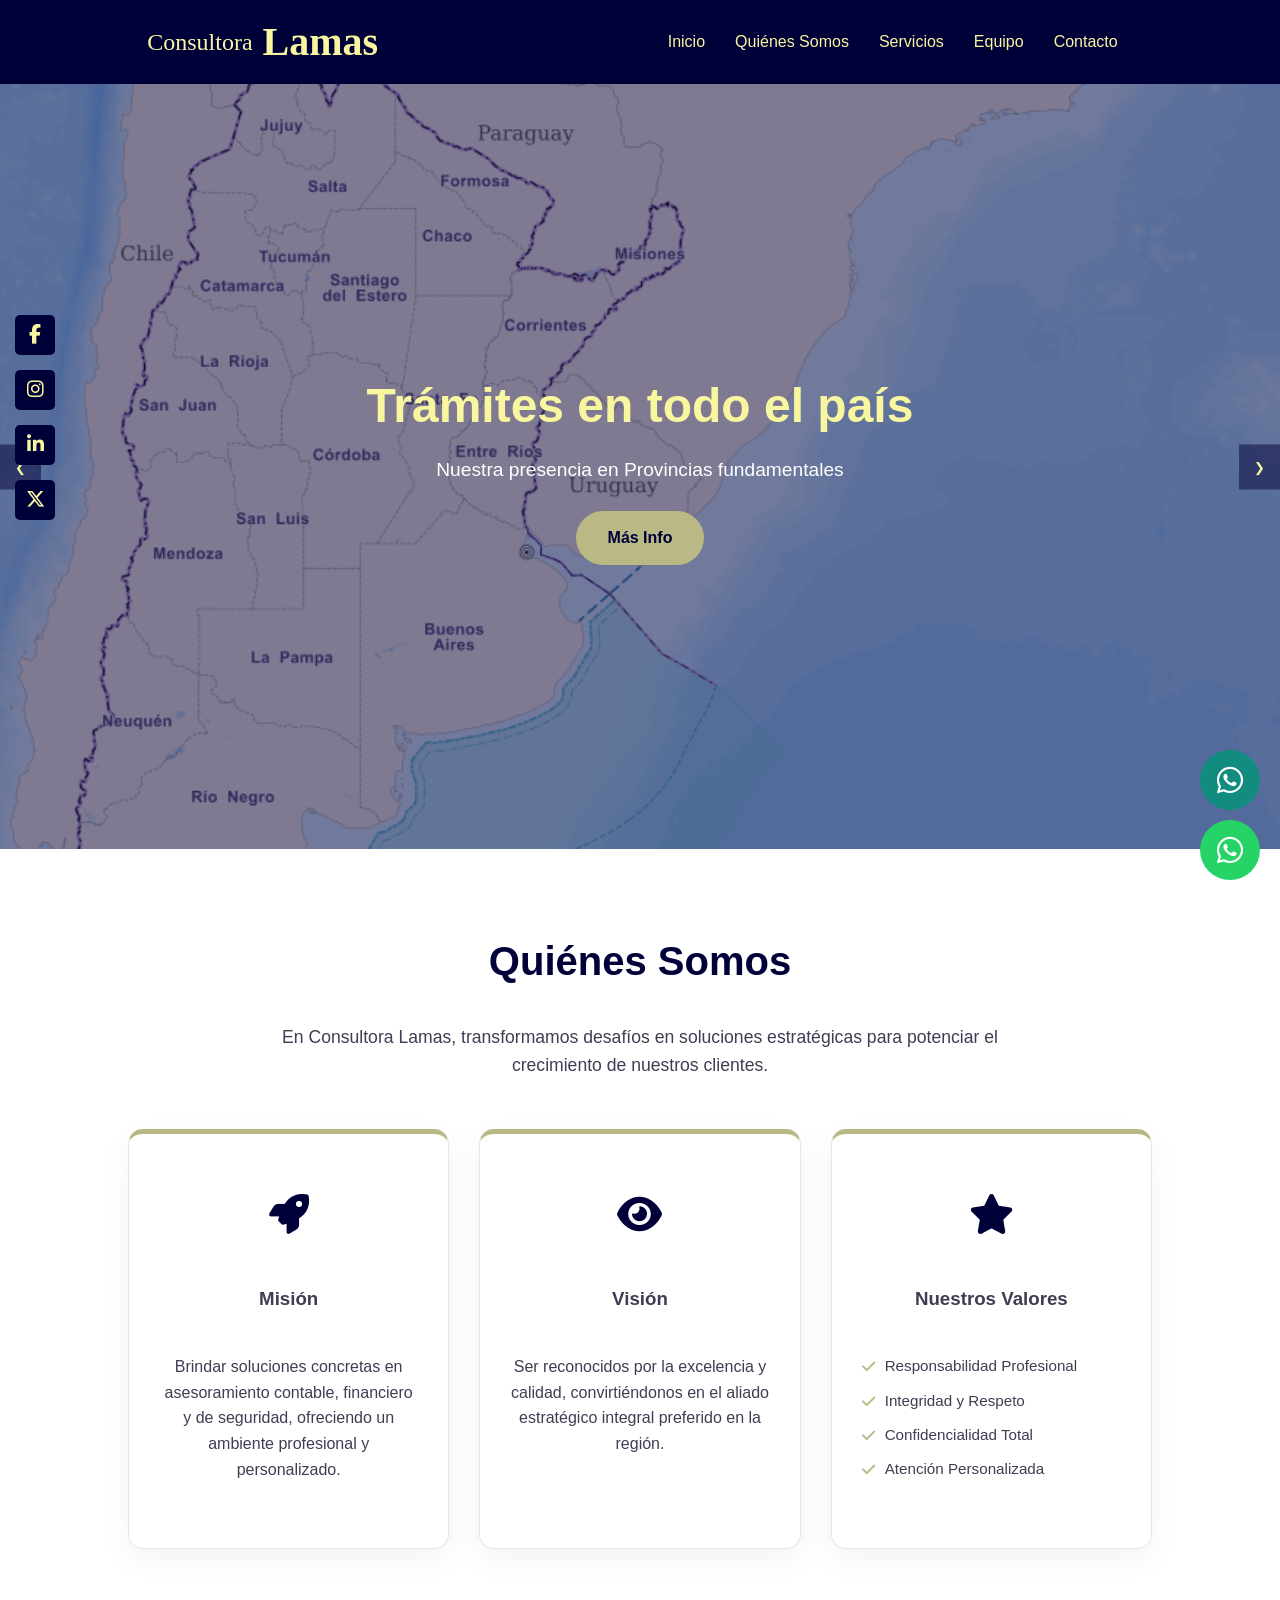
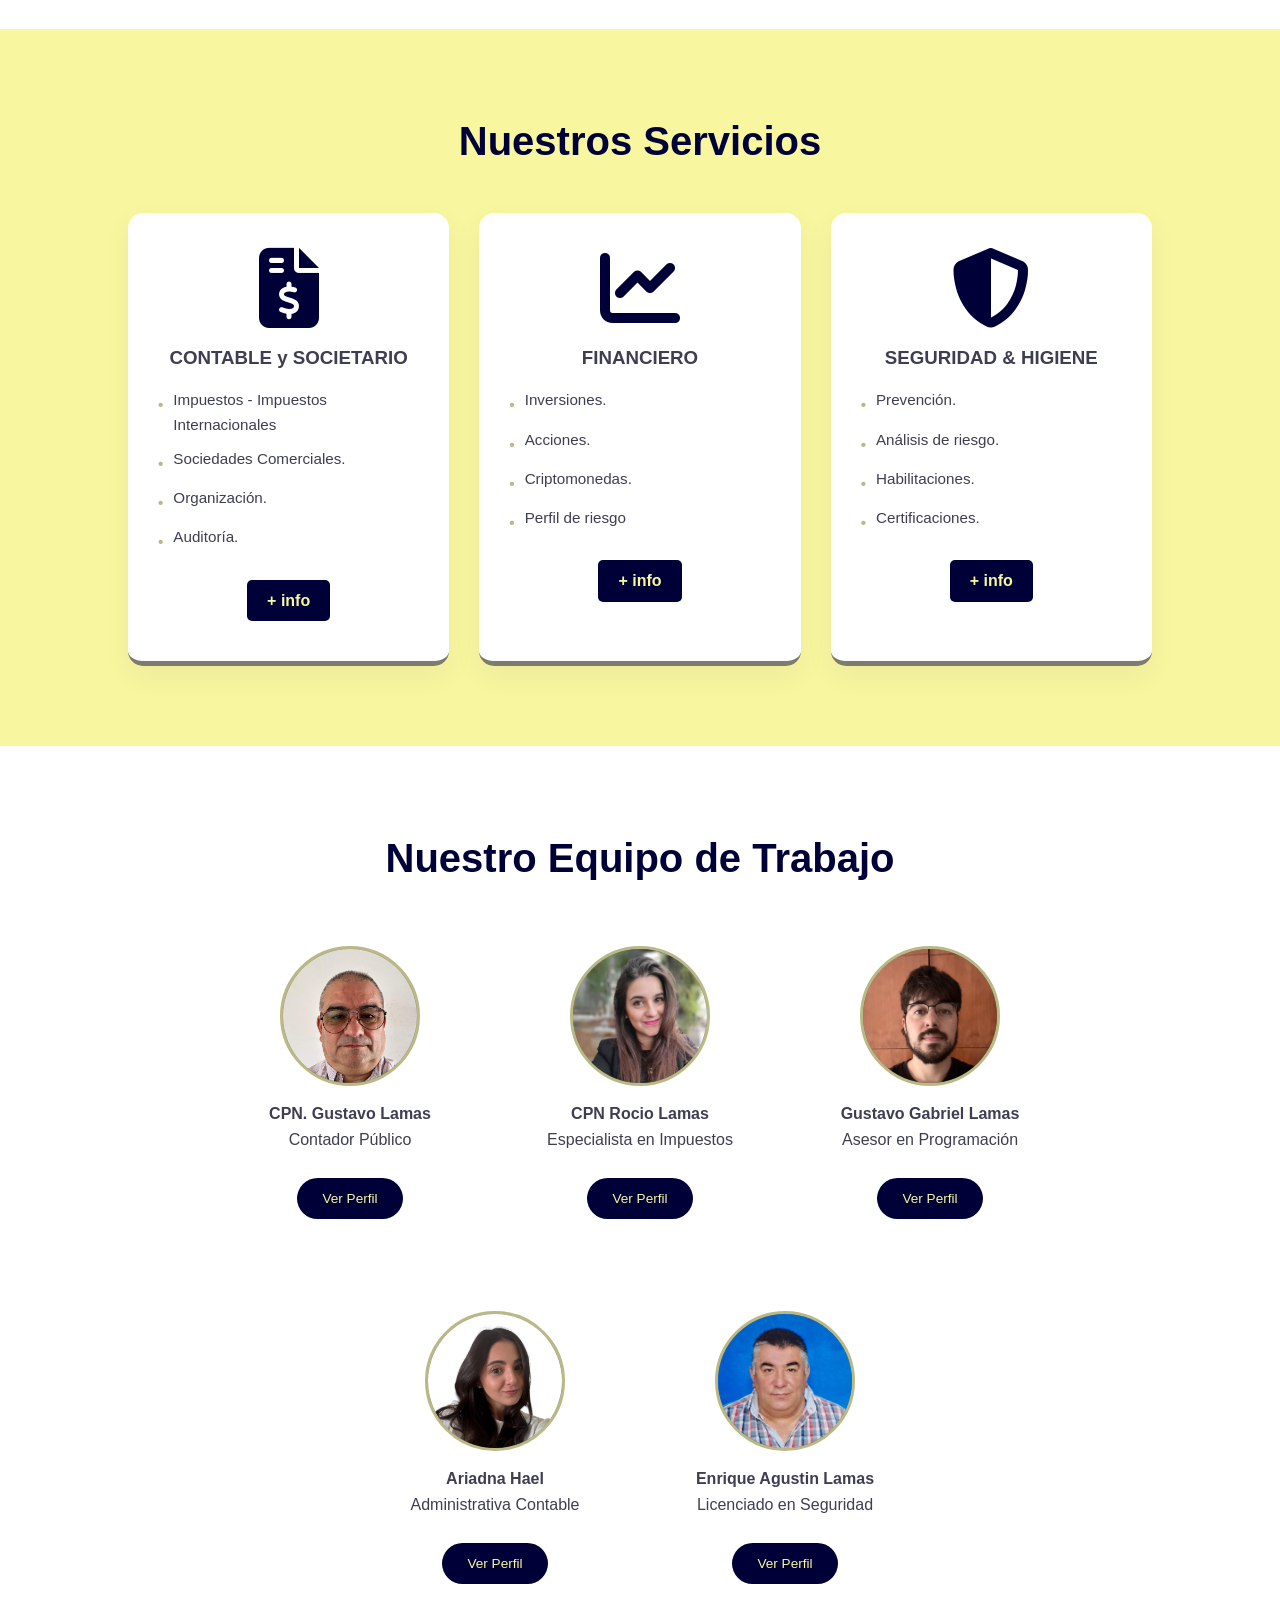
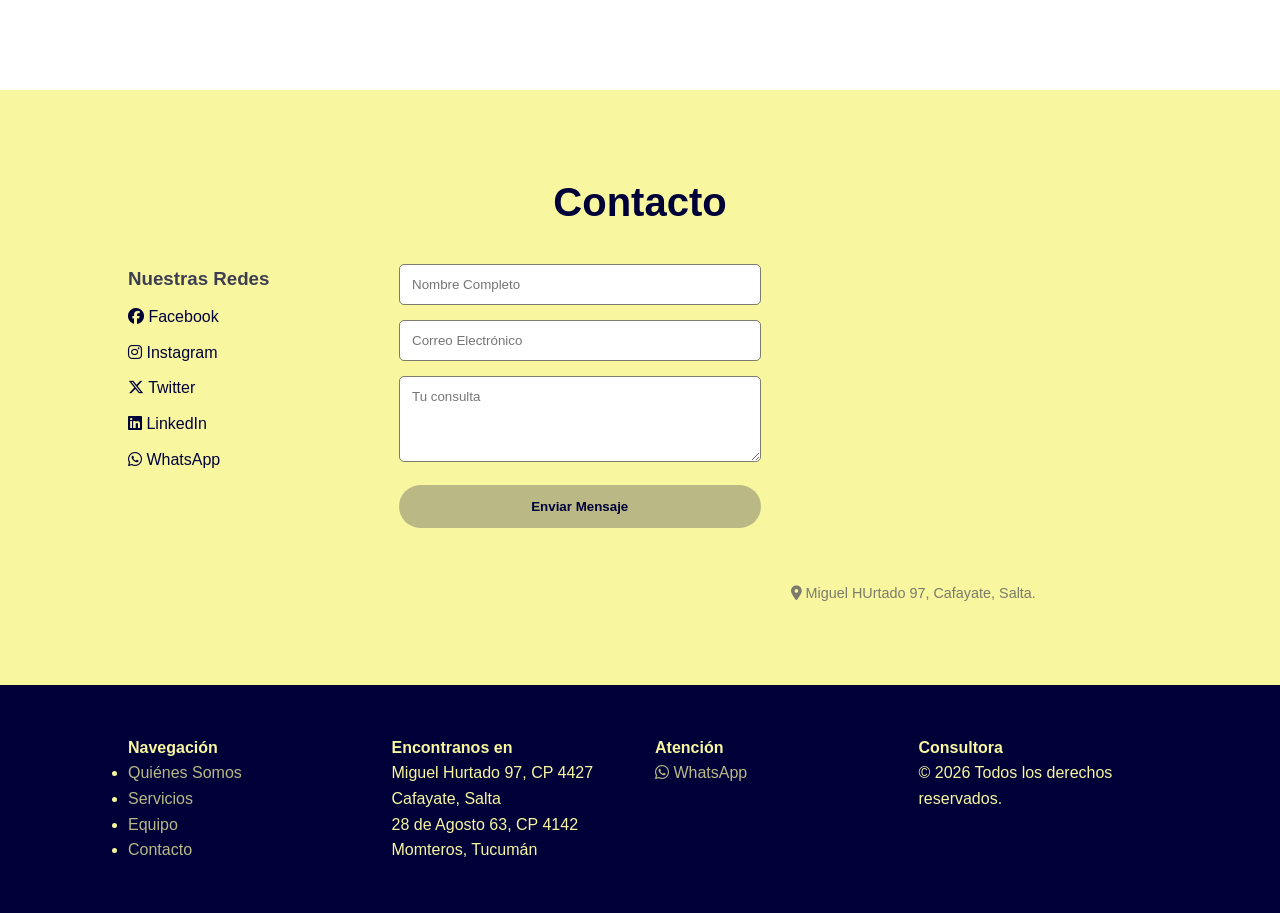
<file: gustavo/index.html>
<!DOCTYPE html>
<html lang="es">
<head>
    <meta charset="UTF-8">
    <meta name="viewport" content="width=device-width, initial-scale=1.0">
    <title>Consultora Lamas | Contabilidad & Seguridad e Higiene</title>
    <link rel="stylesheet" href="./css/style.css">
    <link rel="stylesheet" href="https://cdnjs.cloudflare.com/ajax/libs/font-awesome/6.5.1/css/all.min.css">
    <link href="https://db.onlinewebfonts.com/c/e95895d5113c06f9749d39216a2bd9d3?family=French+Script" rel="stylesheet" type="text/css"/>
    <link href="https://db.onlinewebfonts.com/c/3f07bb05d3340da1a094dae360e9f7d0?family=Century+Schoolbook+Bold" rel="stylesheet" type="text/css"/>
    
</head>
<body>

    <nav class="navbar">
            <div class="logo-container">
            <div class="logo">Consultora</div>
            <div class="logo2" >Lamas</div>
            </div>
        <div class="burger" id="burger">
            <i class="fas fa-bars icon-bars"></i>
            <i class="fas fa-times icon-close"></i>
        </div>
            <ul class="nav-links" id="navLinks">
                <li><a href="#home">Inicio</a></li>
                <li><a href="#nosotros">Quiénes Somos</a></li>
                <li><a href="#servicios">Servicios</a></li>
                <li><a href="#equipo">Equipo</a></li>
                <li><a href="#contacto">Contacto</a></li>
            </ul>
    </nav>

        <header id="home" class="hero-slider">
        <div class="slider-container" id="slider">

            <div class="slide active" style="background-image: linear-gradient(rgba(0,0,57,0.5), rgba(0,0,57,0.5)), url('./img/maparg.png')">
                <div class="hero-content">
                    <h1>Trámites en todo el país</h1>
                    <p>Nuestra presencia en Provincias fundamentales</p>
                    <a href="#contacto" class="btn-cta">Más Info</a>
                </div>
            </div>

            <div class="slide" style="background-image: linear-gradient(rgba(0,0,57,0.5), rgba(0,0,57,0.5)), url('./img/analisis.jpg')">
                <div class="hero-content">
                    <h1>Analisis Financiero</h1>
                    <p>Asegurar el crecimiento sostenible y gestionar riesgos con inteligencia.</p>
                    <a href="#contacto" class="btn-cta">Más Info</a>
                </div>
            </div>
            <div class="slide" style="background-image: linear-gradient(rgba(0,0,57,0.5), rgba(0,0,57,0.5)), url('./img/cafa11.png')">
                <div class="hero-content">
                    <h1>Consultoría con Raíces</h1>
                    <p>Asesoramiento integral desde el Norte Argentino.</p>
                    <a href="#contacto" class="btn-cta">Más Info</a>
                </div>
            </div>
            <div class="slide" style="background-image: linear-gradient(rgba(0,0,57,0.5), rgba(0,0,57,0.5)), url('./img/cafa22.png')">
                <div class="hero-content">
                    <h1>Gestión Impositiva</h1>
                    <p>Claridad fiscal para tu tranquilidad.</p>
                    <a href="#contacto" class="btn-cta">Más Info</a>
                </div>
            </div>
            <div class="slide" style="background-image: linear-gradient(rgba(0,0,57,0.5), rgba(0,0,57,0.5)), url('./img/cafa33.png')">
                <div class="hero-content">
                    <h1>Seguridad Laboral</h1>
                    <p>Protegemos lo más importante: tu equipo.</p>
                    <a href="#contacto" class="btn-cta">Más Info</a>
                </div>
            </div>
            <div class="slide" style="background-image: linear-gradient(rgba(0,0,57,0.5), rgba(0,0,57,0.5)), url('./img/cafa44.png')">
                <div class="hero-content">
                    <h1>Análisis Económico</h1>
                    <p>Estrategias sólidas para tiempos de cambio.</p>
                    <a href="#contacto" class="btn-cta">Más Info</a>
                </div>
            </div>
            
        </div>
        <button class="prev" onclick="changeSlide(-1)">&#10094;</button>
        <button class="next" onclick="changeSlide(1)">&#10095;</button>
    </header>
                  
    <section id="nosotros" class="section reveal">
    <div class="container">
        <h2>Quiénes Somos</h2>
        <p class="intro-text">En Consultora Lamas, transformamos desafíos en soluciones estratégicas para potenciar el crecimiento de nuestros clientes.</p>
        
        <div class="about-grid">
            <div class="about-card">
                <div class="about-icon"><i class="fas fa-rocket"></i></div>
                <h3>Misión</h3>
                <p>Brindar soluciones concretas en asesoramiento contable, financiero y de seguridad, ofreciendo un ambiente profesional y personalizado.</p>
            </div>

            <div class="about-card">
                <div class="about-icon"><i class="fas fa-eye"></i></div>
                <h3>Visión</h3>
                <p>Ser reconocidos por la excelencia y calidad, convirtiéndonos en el aliado estratégico integral preferido en la región.</p>
            </div>

            <div class="about-card">
                <div class="about-icon"><i class="fas fa-star"></i></div>
                <h3>Nuestros Valores</h3>
                <ul class="values-list">
                    <li><i class="fas fa-check"></i> Responsabilidad Profesional</li>
                    <li><i class="fas fa-check"></i> Integridad y Respeto</li>
                    <li><i class="fas fa-check"></i> Confidencialidad Total</li>
                    <li><i class="fas fa-check"></i> Atención Personalizada</li>
                </ul>
            </div>
        </div>



    </div>
</section>

<section id="servicios" class="section bg-light">
    <h2>Nuestros Servicios</h2>
    <div class="services-grid">
        <div class="service-card reveal">
            <div class="icon-container">
                <i class="fa-solid fa-file-invoice-dollar fa-2x fa-beat-fade"></i>
            </div>
            <h3>CONTABLE y SOCIETARIO</h3>
            <ul class="lista">
                <li>Impuestos - Impuestos Internacionales</li>
                <li>Sociedades Comerciales.</li>
                <li>Organización.</li>
                <li>Auditoría.</li>
            </ul>
            <a href="servicios-detalle.html" class="btn-info-servicios">+ info</a>
        </div>
        <div class="service-card reveal">
            <div class="icon-container">
                <i class="fa-solid fa-chart-line fa-2x fa-bounce"></i>
            </div>
            <h3>FINANCIERO</h3>
            <ul class="lista">
                <li>Inversiones.</li>
                <li>Acciones.</li>
                <li>Criptomonedas.</li>
                <li>Perfil de riesgo</li>
            </ul>
            <a href="servicios-detalle.html" class="btn-info-servicios">+ info</a>
        </div>
        <div class="service-card reveal">
            <div class="icon-container">
                <i class="fa-solid fa-shield-halved fa-2x fa-flip"></i>
            </div>
            <h3>SEGURIDAD & HIGIENE</h3>
            <ul class="lista">
                <li>Prevención.</li>
                <li>Análisis de riesgo.</li>
                <li>Habilitaciones.</li>
                <li>Certificaciones.</li>
            </ul>
            <a href="servicios-detalle.html" class="btn-info-servicios">+ info</a>
        </div>
    </div>
</section>

    <section id="equipo" class="section reveal">
        <h2>Nuestro Equipo de Trabajo</h2>
        
        <div class="team-grid">
            <div class="team-card">
                <div class="img-circle">
                    <img src="./img/gustave.jpeg" alt="Rocio Lamas">
                </div>
                <h4>CPN. Gustavo Lamas</h4>
                <p>Contador Público</p>
                <a href="perfil-gustavo.html" class="btn-info-equipo">Ver Perfil</a>
            </div>
            <div class="team-card">
                <div class="img-circle">
                    <img src="./img/rocio.jpeg" alt="Rocio Lamas">
                </div>
                <h4>CPN Rocio Lamas</h4>
                <p>Especialista en Impuestos </p>
                <a href="perfil-rocio.html" class="btn-info-equipo">Ver Perfil</a>
            </div>
            <div class="team-card">
                <div class="img-circle">
                    <img src="./img/gusty.jpeg" alt="Gustavo Gabriel Lamas">
                </div>
                <h4>Gustavo Gabriel Lamas</h4>
                <p>Asesor en Programación</p>
                <a href="perfil-gabriel.html" class="btn-info-equipo">Ver Perfil</a>
            </div>
            <div class="team-card">
                <div class="img-circle">
                    <img src="./img/ariadna.jpeg" alt="Ariadna Hael">
                </div>
                <h4>Ariadna Hael</h4>
                <p>Administrativa Contable</p>
                <a href="perfil-ariadna.html" class="btn-info-equipo">Ver Perfil</a>
            </div>
            <div class="team-card">
                <div class="img-circle">
                    <img src="./img/enrique.jpeg" alt="Enrique Lamas">
                </div>
                <h4>Enrique Agustin Lamas</h4>
                <p>Licenciado en Seguridad</p>
                <a href="perfil-enrique.html" class="btn-info-equipo">Ver Perfil</a>
            </div>
        </div>

    </section>

    <section id="contacto" class="section bg-light reveal">
            <h2>Contacto</h2>
            <div class="contact-container">
                <div class="social-side">
                    <h3>Nuestras Redes</h3>
                    <div class="social-icons">
                        <a href="https://www.facebook.com/consuloralamas/"><i class="fab fa-facebook"></i> Facebook</a>
                        <a href="https://www.instagram.com/consultoralamas/"><i class="fab fa-instagram"></i> Instagram</a>
                        <a href="https://x.com/consultoralamas""><i class="fab fa-x-twitter"></i> Twitter</a>
                        <a href="https://ar.linkedin.com/company/consultora-lamas"><i class="fab fa-linkedin"></i> LinkedIn</a>
                        <a href="https://wa.me/5493875142057"><i class="fab fa-whatsapp"></i> WhatsApp</a>
                    </div>
                </div>

                <div class="form-side">
                    <form>
                        <input type="text" placeholder="Nombre Completo" required>
                        <input type="email" placeholder="Correo Electrónico" required>
                        <textarea placeholder="Tu consulta" rows="4"></textarea>
                        <button type="submit" class="btn-cta" style="width: 100%;">Enviar Mensaje</button>
                    </form>
                </div>

                <div class="map-side">
                    <iframe 
                        src="https://www.google.com/maps/embed?pb=!1m18!1m12!1m3!1d3583.7267558255503!2d-65.97687312570953!3d-26.07518495872981!2m3!1f0!2f0!3f0!3m2!1i1024!2i768!4f13.1!3m3!1m2!1s0x941f316ab74e9535%3A0xb57630383ba4111a!2sHurtado%2097%2C%20A4427%20Cafayate%2C%20Salta!5e0!3m2!1ses-419!2sar!4v1773945363183!5m2!1ses-419!2sar" 
                        width="100%" 
                        height="300" 
                        style="border:0; border-radius: 10px;" 
                        allowfullscreen="" 
                        loading="lazy" 
                        referrerpolicy="no-referrer-when-downgrade">
                    </iframe>
                    <p style="margin-top: 10px; font-size: 0.9rem; color: #7c7b6c;">
                        <i class="fas fa-map-marker-alt"></i> Miguel HUrtado 97, Cafayate, Salta.
                    </p>
                </div>
            </div>
    </section>

    <footer class="footer reveal">
        <div class="footer-grid">
            <div class="footer-col">
                <h4>Navegación</h4>
                <ul>
                    <li><a href="#nosotros">Quiénes Somos</a></li>
                    <li><a href="#servicios">Servicios</a></li>
                    <li><a href="#equipo">Equipo</a></li>
                    <li><a href="#contacto">Contacto</a></li>
                </ul>
            </div>
            <div class="footer-col">
                <h4>Encontranos en</h4>
                <p>Miguel Hurtado 97, CP 4427<br>Cafayate, Salta</p>
                <p>28 de Agosto 63, CP 4142<br>Momteros, Tucumán</p>
            </div>
            <div class="footer-col">
                <h4>Atención</h4>
                <a href="https://wa.me/123456789" class="btn-wa"><i class="fab fa-whatsapp"></i> WhatsApp</a>
            </div>
            <div class="footer-col">
                <h4>Consultora</h4>
                <p>&copy; 2026 Todos los derechos reservados.</p>
            </div>
        </div>
    </footer>

    <a href="https://wa.me/5493868463752?text=Hola%20Consultora,%20necesito%20asesoramiento." class="btn-whatsapp-fixed btn-wa-fix-2" target="_blank">
        <i class="fab fa-whatsapp"></i>
    </a>
    <a href="https://wa.me/5493863573007?text=Hola%20Consultora,%20necesito%20asesoramiento." class="btn-whatsapp-fixed btn-wa-fix-1" target="_blank">
        <i class="fab fa-whatsapp"></i>
    </a>

    <div class="social-sidebar" id="socialSidebar">
        <a href="https://www.facebook.com/consuloralamas/" class="sidebar-icon"><i class="fab fa-facebook-f"></i></a>
        <a href="https://www.instagram.com/consultoralamas/" class="sidebar-icon"><i class="fab fa-instagram"></i></a>
        <a href="https://ar.linkedin.com/company/consultora-lamas" class="sidebar-icon"><i class="fab fa-linkedin-in"></i></a>
        <a href="https://x.com/consultoralamas" class="sidebar-icon"><i class="fab fa-x-twitter"></i></a>
    </div>


    <script src="./js/script.js"></script>

</body>
</html>
</file>
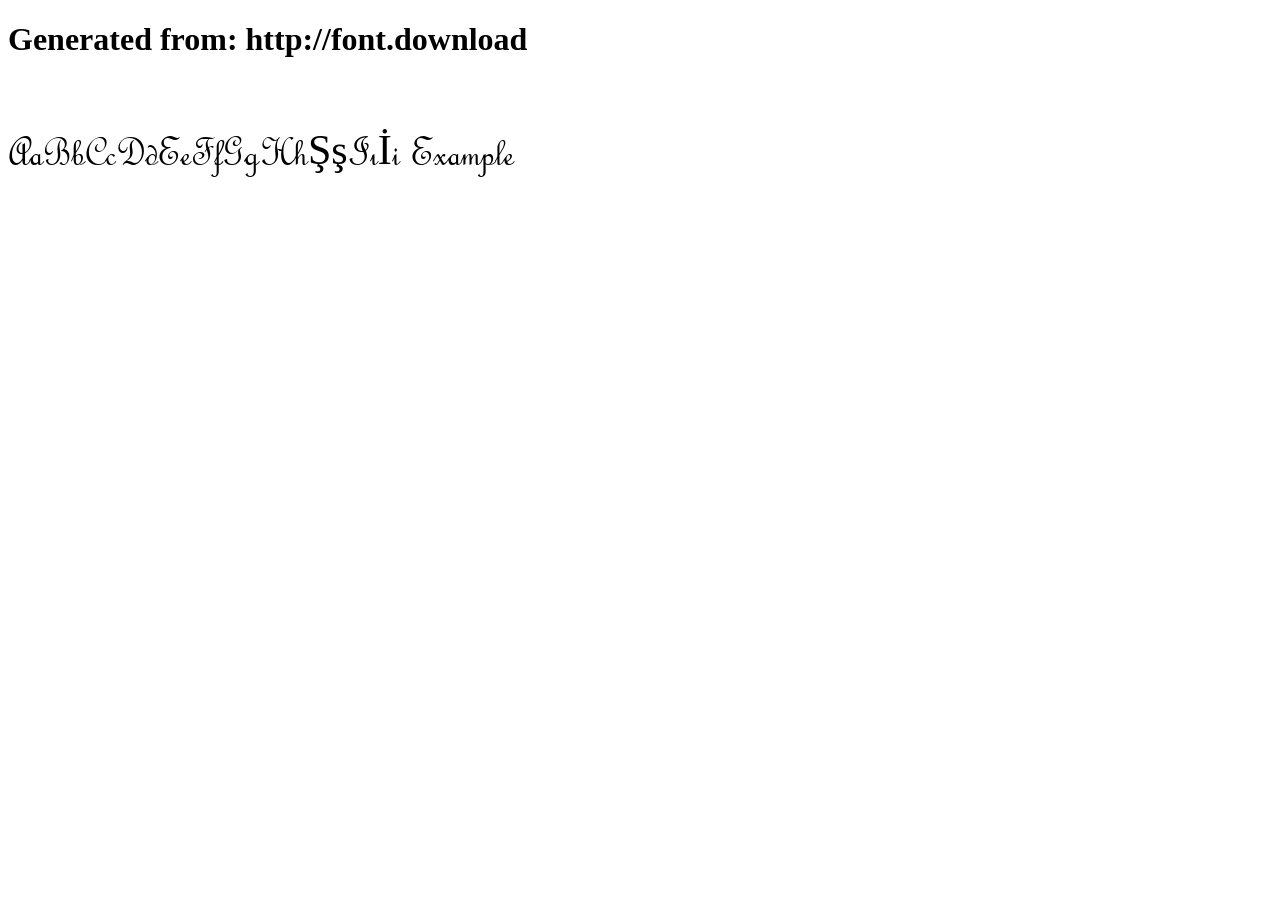
<file: gustavo/fonts/example.html>
<!DOCTYPE html>
<html xmlns="http://www.w3.org/1999/xhtml">
<head>
    <meta http-equiv="Content-Type" content="text/html; charset=utf-8"/>
    <link rel="stylesheet" type="text/css"
          href="style.css"/>
</head>

<body>

<h1>Generated from: http://font.download</h1><br/>
<h1 style="font-family:'French Script MT Regular';font-weight:normal;font-size:42px">AaBbCcDdEeFfGgHhŞşIıİi Example</h1>


</body>
</html>
</file>
<file: gustavo/css/style.css>
/* --- VARIABLES Y CONFIGURACIÓN --- */
:root {
    --p-oscuro: #000039;
    --p-medio: #3e3e53;
    --p-gris: #7c7b6c;
    --p-claro: #bab986;
    --p-fondo: #f8f69f;
}

* {
    margin: 0;
    padding: 0;
    box-sizing: border-box;
    font-family: 'Segoe UI', Tahoma, Geneva, Verdana, sans-serif;
}

body { 
    line-height: 1.6; 
    color: var(--p-medio); 
    overflow-x: hidden;
}

/* --- NAVEGACIÓN --- */
.navbar {
    display: flex;
    justify-content: space-around;
    align-items: center;
    background-color: var(--p-oscuro);
    padding: 10px;
    position: sticky;
    top: 0;
    z-index: 1000;
}

.logo-container { display: flex; align-items: center; }
.logo { color: var(--p-fondo); font-family: "Century Schoolbook Bold", serif; font-size: 1.5rem; }
.logo2 { margin-left: 10px; color: var(--p-fondo); font-family: "French Script", cursive; font-weight: bold; font-size: 2.5rem; }

.nav-links { display: flex; list-style: none; }
.nav-links li a {
    color: var(--p-fondo);
    text-decoration: none;
    margin: 0 15px;
    transition: 0.3s;
}
.nav-links li a:hover { color: var(--p-claro); }

/* --- BURGER: oculto por defecto en PC --- */
.burger {
    display: none;
    cursor: pointer;
    color: var(--p-fondo);
    font-size: 1.8rem;
    align-items: center;
    justify-content: center;
    width: 40px;
    height: 40px;
    z-index: 1001;
}

/* La X siempre oculta por defecto */
.burger .icon-close { display: none; }

/* --- HERO SLIDER --- */
.hero-slider {
    position: relative;
    height: 85vh;
    overflow: hidden;
    background-color: black;
}

.slide {
    position: absolute;
    width: 100%;
    height: 100%;
    background-size: cover;
    background-position: center;
    opacity: 0;
    transition: opacity 1s ease-in-out;
    display: flex;
    align-items: center;
    justify-content: center;
    text-align: center;
    color: white;
}

.slide.active { opacity: 1; }

.hero-content h1 { font-size: 3rem; color: var(--p-fondo); margin-bottom: 10px; }
.hero-content p { font-size: 1.2rem; margin-bottom: 25px; }

.btn-cta {
    display: inline-block;
    padding: 12px 30px;
    background-color: var(--p-claro);
    color: var(--p-oscuro);
    text-decoration: none;
    font-weight: bold;
    border-radius: 50px;
    transition: all 0.3s ease;
    border: 2px solid transparent;
}

.btn-cta:hover {
    background-color: var(--p-oscuro);
    color: var(--p-fondo);
    border: 2px solid var(--p-fondo);
    transform: scale(1.05);
}

.prev, .next {
    position: absolute;
    top: 50%;
    transform: translateY(-50%);
    background: rgba(0, 0, 57, 0.5);
    color: var(--p-fondo);
    padding: 15px;
    border: none;
    cursor: pointer;
    z-index: 10;
}
.next { right: 0; }
.prev { left: 0; }

/* --- SECCIONES GENERALES --- */
.section { padding: 80px 10%; text-align: center; }
.bg-light { background-color: var(--p-fondo); }
h2 { margin-bottom: 30px; color: var(--p-oscuro); font-size: 2.5rem; }

/* --- GRIDS (NOSOTROS Y SERVICIOS) --- */
.about-grid, .services-grid {
    display: grid;
    grid-template-columns: repeat(auto-fit, minmax(300px, 1fr));
    gap: 30px;
    margin-top: 40px;
}

.about-card, .service-card {
    background: white;
    padding: 40px 30px;
    border-radius: 15px;
    box-shadow: 0 10px 30px rgba(0,0,57,0.05);
    transition: all 0.3s ease;
    display: flex;
    flex-direction: column;
    align-items: center;
}

.about-card {
    border: 1px solid rgba(0,0,57,0.1);
    border-top: 5px solid var(--p-claro);
    justify-content: space-between;
    min-height: 400px;
}

.service-card { border-bottom: 5px solid var(--p-gris); }

.about-card:hover, .service-card:hover {
    transform: translateY(-10px);
    box-shadow: 0 15px 35px rgba(0,0,57,0.15);
}

.about-icon, .icon-container {
    font-size: 2.5rem;
    color: var(--p-oscuro);
    margin-bottom: 20px;
    height: 70px;
    display: flex;
    align-items: center;
}

.intro-text { max-width: 800px; margin: 0 auto 50px; font-size: 1.1rem; }

/* Listas dentro de tarjetas */
.values-list, .lista {
    list-style: none;
    text-align: left;
    width: 100%;
    margin-top: 15px;
}

.values-list li, .lista li {
    margin-bottom: 10px;
    display: flex;
    align-items: flex-start;
    gap: 10px;
    font-size: 0.95rem;
}

.values-list li i, .lista li::before {
    color: var(--p-claro);
    margin-top: 5px;
}

.lista li::before { content: "•"; font-weight: bold; }



/* Modificamos la estructura de la card */
.about-card {
    background: white;
    padding: 40px 30px;
    border-radius: 15px;
    box-shadow: 0 10px 30px rgba(0,0,57,0.05);
    transition: all 0.3s ease;
    display: flex;
    flex-direction: column;
    align-items: center;
    border: 1px solid rgba(0,0,57,0.1);
    border-top: 5px solid var(--p-claro);
    min-height: 420px; /* Ajustamos un poquito el alto */
    justify-content: flex-start; /* Alineamos todo hacia arriba */
}

/* Forzamos que el contenedor del icono siempre ocupe lo mismo */
.about-icon {
    font-size: 2.5rem;
    color: var(--p-oscuro);
    margin-bottom: 20px;
    height: 80px; /* Alto fijo para el contenedor del icono */
    display: flex;
    align-items: center;
    justify-content: center;
}

/* Estilo para los h3 para asegurar consistencia */
.about-card h3 {
    margin-bottom: 20px;
    height: 50px; /* Alto fijo para el título */
    display: flex;
    align-items: center;
    text-align: center;
}

/* Para que el texto de abajo no quede pegado al título si es muy corto */
.about-card p, .values-list {
    margin-top: 10px;
}






/* --- EQUIPO --- */
.team-grid {
    display: flex;
    flex-wrap: wrap;
    justify-content: center;
    gap: 40px;
}

.team-card {
    width: 250px;
    background: #fff;
    padding: 25px;
    border-radius: 10px;
    border: 1px solid transparent;
    transition: 0.3s;
    display: flex;
    flex-direction: column;
    align-items: center;
}

.team-card:hover {
    border: 1px solid var(--p-claro);
    box-shadow: 0 10px 20px rgba(0,0,0,0.05);
}

/* --- EQUIPO (AJUSTADO) --- */
.img-circle {
    width: 140px; /* Un poco más grande para que luzca mejor */
    height: 140px;
    border-radius: 50%;
    margin: 0 auto 15px;
    overflow: hidden; /* CRUCIAL: Recorta todo lo que salga del círculo */
    border: 3px solid var(--p-claro); /* Opcional: un borde para resaltar */
    background-color: var(--p-gris); /* Color de fondo mientras carga */
}

.img-circle img {
    width: 100%;
    height: 100%;
    object-fit: cover; /* Mantiene la proporción y rellena el círculo */
    object-position: center top; /* Ajusta la posición para que no se corte la cabeza */
    display: block;
}

/* --- CONTACTO --- */
.contact-container {
    display: grid;
    grid-template-columns: 1fr 1.5fr 1.5fr;
    gap: 30px;
    text-align: left;
}

.social-icons a {
    display: block;
    margin: 10px 0;
    color: var(--p-oscuro);
    text-decoration: none;
}

form input, form textarea {
    width: 100%;
    padding: 12px;
    margin-bottom: 15px;
    border: 1px solid var(--p-gris);
    border-radius: 5px;
}

/* --- FOOTER --- */
.footer { background-color: var(--p-oscuro); color: var(--p-fondo); padding: 50px 10%; }
.footer-grid { display: grid; grid-template-columns: repeat(auto-fit, minmax(200px, 1fr)); gap: 30px; }
.footer-col a { color: var(--p-claro); text-decoration: none; }

/* --- BOTONES DE WHATSAPP --- */
.btn-whatsapp-fixed {
    position: fixed;
    right: 20px;
    width: 60px;
    height: 60px;
    border-radius: 50%;
    color: white;
    font-size: 30px;
    display: flex;
    align-items: center;
    justify-content: center;
    z-index: 1000;
    transition: 0.3s;
    box-shadow: none;
    border: none;
    text-decoration: none !important;
    border-bottom: none !important;
}
.btn-wa-fix-1 { bottom: 20px; background-color: #25d366; }
.btn-wa-fix-2 { bottom: 90px; background-color: #128c7e; }
.btn-whatsapp-fixed:hover { transform: scale(1.1); }

/* --- BARRA LATERAL REDES SOCIALES --- */
.social-sidebar {
    position: fixed;
    left: 15px;
    top: 35%;
    display: flex;
    flex-direction: column;
    gap: 15px;
    z-index: 1100;
    transition: opacity 0.5s ease, visibility 0.5s ease;
}

.sidebar-icon {
    width: 40px;
    height: 40px;
    background-color: var(--p-oscuro);
    color: var(--p-fondo);
    display: flex;
    align-items: center;
    justify-content: center;
    border-radius: 5px;
    text-decoration: none;
    transition: 0.3s;
    font-size: 1.2rem;
}

.sidebar-icon:hover {
    background-color: var(--p-claro);
    color: var(--p-oscuro);
    transform: translateX(5px);
}

.sidebar-hidden {
    opacity: 0;
    visibility: hidden;
}

/* --- BOTONES AUXILIARES --- */
.btn-info-nosotros {
    margin-top: 20px;
    padding: 8px 20px;
    border: 1px solid var(--p-oscuro);
    color: var(--p-oscuro);
    text-decoration: none;
    font-weight: bold;
    font-size: 0.9rem;
    transition: 0.3s;
    border-radius: 3px;
}

.btn-info-nosotros:hover {
    background-color: var(--p-oscuro);
    color: var(--p-fondo);
}

.btn-info-equipo {
    margin-top: 25px;
    padding: 10px 25px;
    background-color: var(--p-oscuro);
    color: var(--p-fondo);
    text-decoration: none;
    border-radius: 30px;
    font-size: 0.85rem;
    transition: 0.4s;
}

.btn-info-equipo:hover {
    background-color: var(--p-claro);
    color: var(--p-oscuro);
    letter-spacing: 1px;
}

.btn-info-servicios {
    display: inline-block;
    margin-top: 15px;
    padding: 8px 20px;
    background: var(--p-oscuro);
    color: var(--p-fondo);
    text-decoration: none;
    border-radius: 5px;
    font-weight: bold;
    transition: 0.3s;
}
.btn-info-servicios:hover {
    background: var(--p-claro);
    color: var(--p-oscuro);
}

/* --- ANIMACIONES REVEAL --- */
.reveal { opacity: 0; transform: translateY(30px); transition: 0.8s ease-out; }
.reveal.active { opacity: 1; transform: translateY(0); }

/* --- RESPONSIVE --- */
@media (max-width: 992px) {

    /* Ocultamos la barra lateral en móvil */
    .social-sidebar { display: none; }

    /* Mostramos el burger SOLO en móvil */
    .burger {
        display: flex;
    }

    /* Lógica de íconos del burger */
    .burger .icon-close { display: none; }
    .burger.toggle .icon-bars { display: none; }
    .burger.toggle .icon-close {
        display: block;
        position: fixed;
        top: 20px;
        right: 20px;
    }

    /* Menú desplegable móvil */
    .nav-links {
        position: fixed;
        right: 0;
        top: 60px;
        height: 350px;
        width: 100%;
        background: var(--p-oscuro);
        flex-direction: column;
        justify-content: space-evenly;
        align-items: center;
        padding: 20px 0;
        transform: translateY(-150%);
        transition: 0.5s ease-in-out;
        z-index: 999;
    }

    /* Cuando el menú está abierto */
    .nav-links.nav-active {
        transform: translateY(0);
    }

    /* Contacto en columna en móvil */
    .contact-container { grid-template-columns: 1fr; }
}


/*  Servicios detalle */

/* --- ESTILOS PÁGINA DETALLE DE SERVICIOS --- */

.container-servicios {
    max-width: 1200px;
    margin: 0 auto;
}

.services-hero {
    height: 45vh;
    background: linear-gradient(rgba(0,0,57,0.85), rgba(0,0,57,0.85)), url('../img/servicios-bg.jpg'); /* Asegúrate de tener esta imagen */
    background-size: cover;
    background-position: center;
    display: flex;
    align-items: center;
    justify-content: center;
    text-align: center;
    color: white;
    padding: 0 20px;
}

.service-detail-section {
    padding: 100px 10%;
}

.service-header {
    margin-bottom: 60px;
    text-align: center;
}

.icon-main {
    font-size: 4rem;
    color: var(--p-claro);
    margin-bottom: 20px;
}

.service-items-grid {
    display: grid;
    grid-template-columns: repeat(auto-fit, minmax(300px, 1fr));
    gap: 25px;
}

.item-card {
    background: white;
    padding: 30px 25px;
    border-radius: 12px;
    display: flex;
    align-items: center;
    gap: 20px;
    box-shadow: 0 5px 20px rgba(0,0,0,0.05);
    border-left: 5px solid var(--p-oscuro);
    transition: all 0.3s ease;
}

.item-card:hover {
    transform: translateX(10px);
    border-left-color: var(--p-claro);
    box-shadow: 0 8px 25px rgba(0,0,0,0.1);
}

.item-card i {
    font-size: 1.6rem;
    color: var(--p-claro);
    min-width: 40px;
    text-align: center;
}

.item-card p {
    font-size: 1rem;
    color: var(--p-medio);
    line-height: 1.5;
    margin: 0;
}

/* BOTONES CTA */
.cta-container {
    margin-top: 50px;
    text-align: center;
}

.btn-cta-services {
    display: inline-block;
    padding: 16px 45px;
    background-color: var(--p-oscuro);
    color: var(--p-fondo);
    text-decoration: none;
    font-weight: bold;
    border-radius: 50px;
    border: 2px solid var(--p-oscuro);
    transition: all 0.3s ease;
    text-transform: uppercase;
    font-size: 0.9rem;
    letter-spacing: 1.5px;
}

.btn-cta-services:hover {
    background-color: transparent;
    color: var(--p-oscuro);
    transform: translateY(-5px);
    box-shadow: 0 10px 20px rgba(0,0,57,0.15);
}

/* --- RESPONSIVE --- */
@media (max-width: 992px) {
    .service-detail-section { padding: 80px 5%; }
}

@media (max-width: 768px) {
    .services-hero h1 { font-size: 2.5rem; }
    
    .service-items-grid {
        grid-template-columns: 1fr;
    }

    .btn-cta-services {
        width: 100%;
        text-align: center;
    }
    
    .item-card:hover {
        transform: none; /* Evitamos desplazamiento lateral en móvil */
    }
}


/* ESTILOS PROFESIONALES */

/* --- ESTILOS DE PERFIL PROFESIONAL --- */
.container-profile {
    max-width: 1100px;
    margin: 0 auto;
    padding: 0 20px;
}

.profile-section {
    padding: 100px 0;
    background: #fff;
}

.profile-grid {
    display: grid;
    grid-template-columns: 1fr 1.2fr;
    gap: 60px;
    align-items: center;
}

.profile-frame {
    width: 100%;
    aspect-ratio: 1 / 1.2;
    overflow: hidden;
    border-radius: 20px;
    box-shadow: 20px 20px 60px rgba(0,0,0,0.05);
}

.main-profile-img {
    width: 100%;
    height: 100%;
    object-fit: cover;
}

.profile-tag {
    color: var(--p-claro);
    font-weight: bold;
    text-transform: uppercase;
    font-size: 0.8rem;
    letter-spacing: 2px;
}

.job-title {
    color: var(--p-gris);
    font-style: italic;
    margin-bottom: 25px;
}

.profile-desc {
    font-size: 1.1rem;
    color: var(--p-medio);
    margin-bottom: 30px;
}

.profile-expertise h4 {
    margin-bottom: 15px;
    color: var(--p-oscuro);
}

.profile-expertise ul {
    list-style: none;
    margin-bottom: 40px;
}

.profile-expertise li {
    margin-bottom: 10px;
    display: flex;
    align-items: center;
    gap: 10px;
}

.profile-expertise li i {
    color: var(--p-claro);
}

.profile-socials {
    margin-top: 25px;
    display: flex;
    justify-content: center;
    gap: 20px;
}

.profile-socials a {
    font-size: 1.5rem;
    color: var(--p-oscuro);
    transition: 0.3s;
}

.profile-socials a:hover {
    color: var(--p-claro);
    transform: scale(1.2);
}

/* GALERÍA DE TRABAJO */
.work-gallery {
    padding: 80px 0;
    text-align: center;
}

.gallery-grid {
    display: grid;
    grid-template-columns: repeat(auto-fit, minmax(250px, 1fr));
    gap: 30px;
    margin-top: 40px;
}

.gallery-item img {
    width: 100%;
    height: 200px;
    object-fit: cover;
    border-radius: 10px;
    margin-bottom: 15px;
}

/* RESPONSIVE PERFILES */
@media (max-width: 768px) {
    .profile-grid {
        grid-template-columns: 1fr;
        text-align: center;
    }

    .profile-image-side {
        order: 1;
    }

    .profile-info-side {
        order: 2;
    }

    .profile-expertise li {
        justify-content: center;
    }
    
    .profile-section {
        padding: 50px 0;
    }
}
</file>
<file: gustavo/fonts/style.css>
/* #### Generated By: http://font.download #### */

    @font-face {
    font-family: 'French Script MT Regular';
    font-style: normal;
    font-weight: normal;
    src: local('French Script MT Regular'), url('FRSCRIPT.woff') format('woff');
    }
</file>
